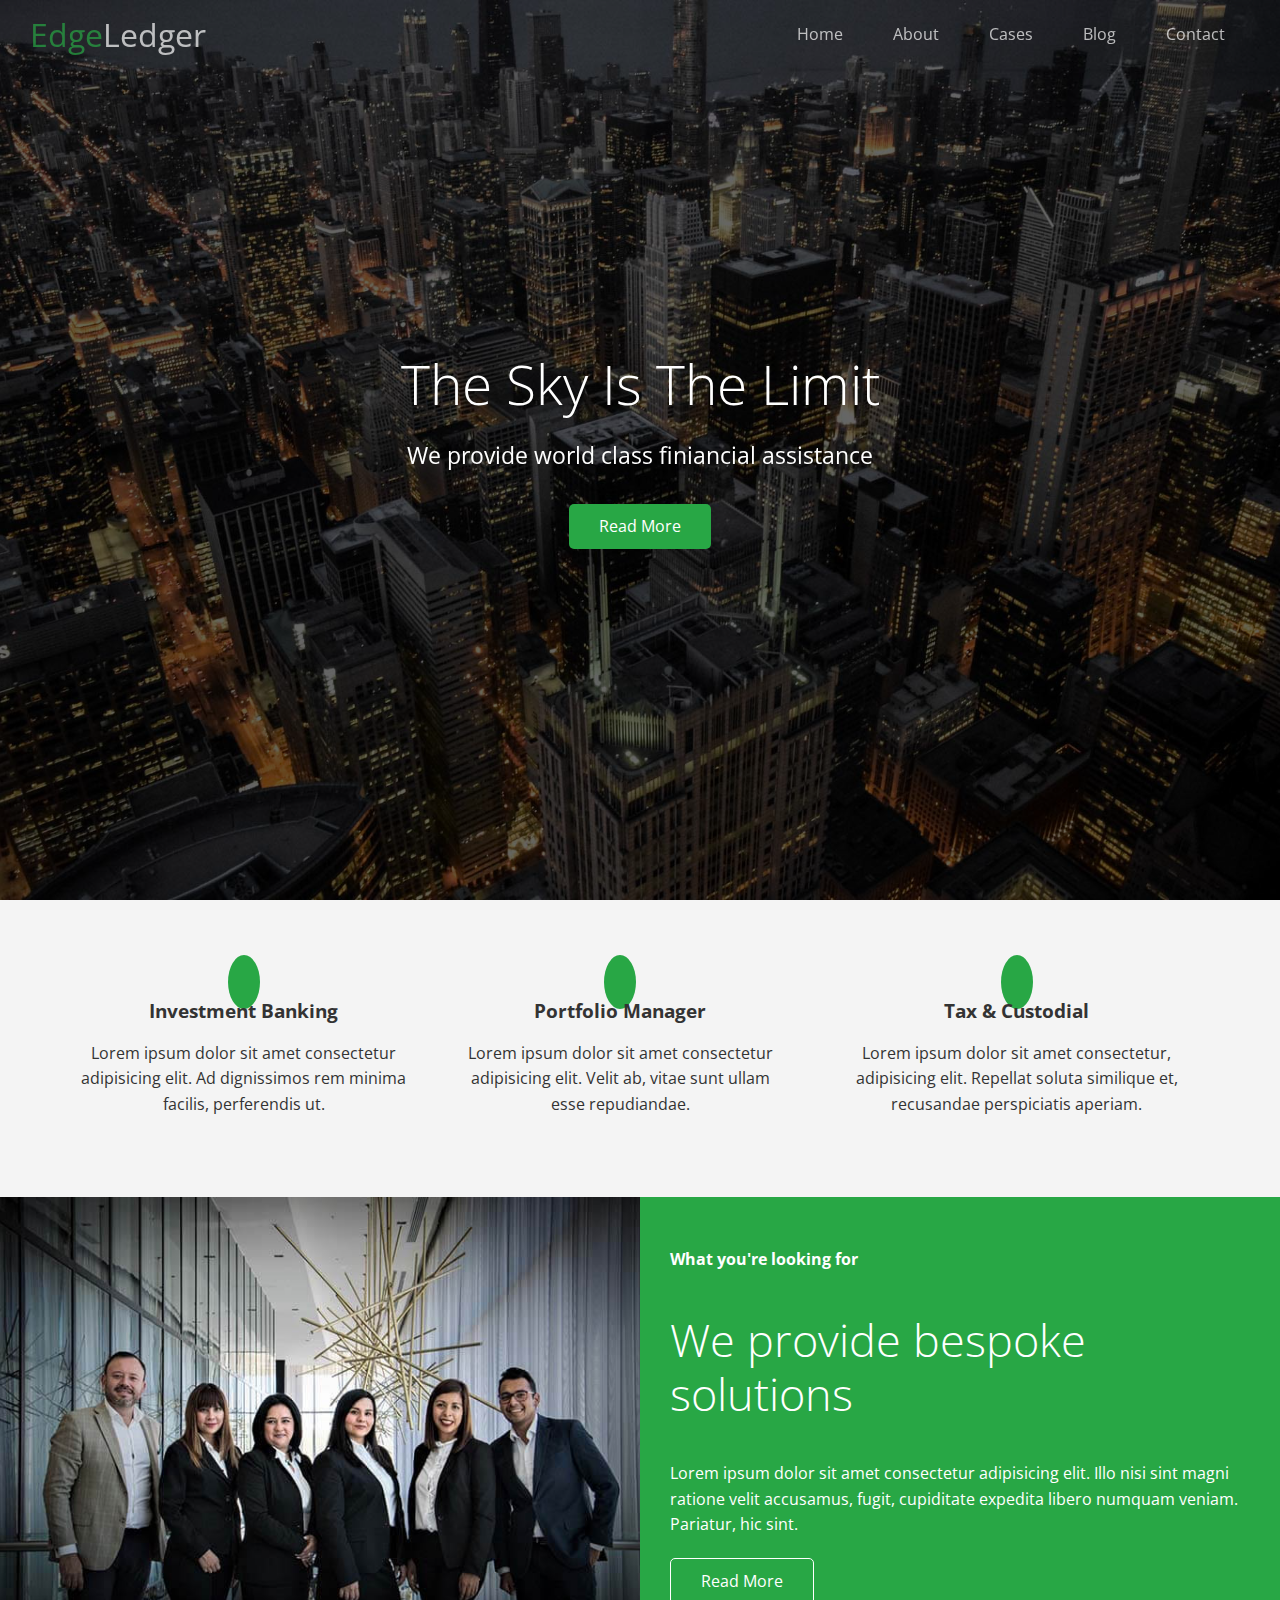
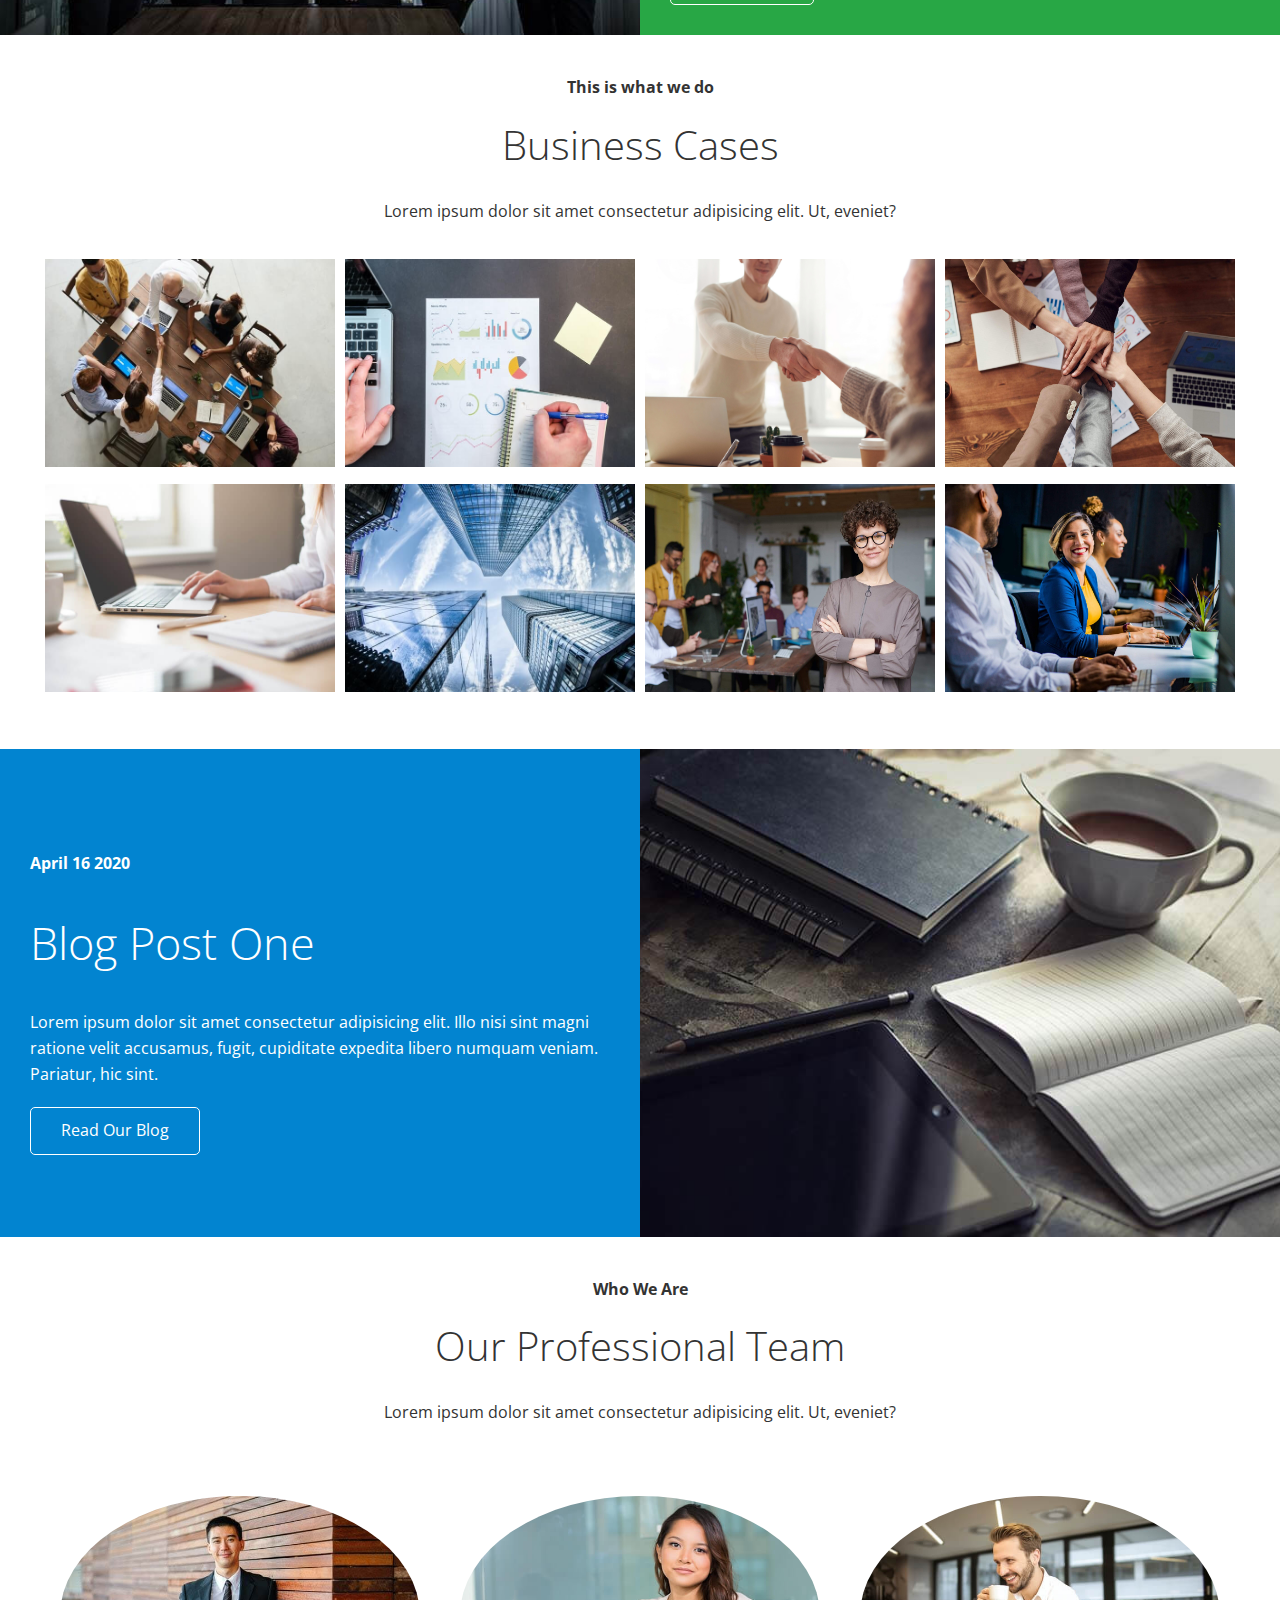
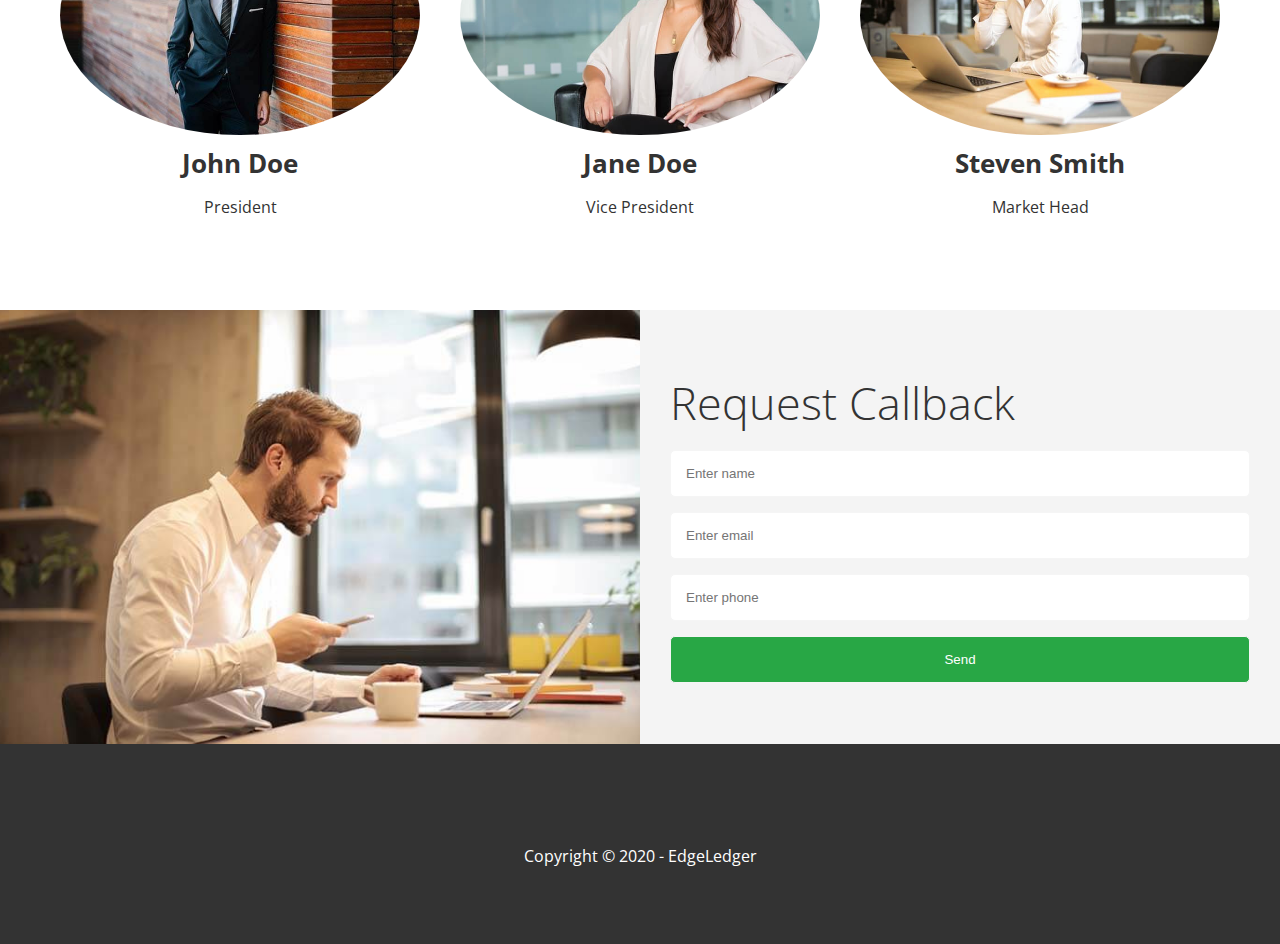
<file: index.html>
<!DOCTYPE html>
<html lang="en">
  <head>
    <meta charset="UTF-8" />
    <meta name="viewport" content="width=device-width, initial-scale=1.0" />
    <link rel="shortcut icon" type="image/x-icon" href="/favicon.ico" />
    <link
      rel="stylesheet"
      href="https://cdnjs.cloudflare.com/ajax/libs/font-awesome/5.13.0/css/all.min.css"
      integrity="sha256-h20CPZ0QyXlBuAw7A+KluUYx/3pK+c7lYEpqLTlxjYQ="
      crossorigin="anonymous"
    />
    <link rel="stylesheet" href="css/lightbox.min.css" />
    <link rel="stylesheet" href="css/utilities.css" />
    <link rel="stylesheet" href="css/style.css" />
    <title>EdgeLedger</title>
  </head>
  <body id="home">
    <header class="hero">
      <div id="navbar" class="navbar top">
        <h1 class="logo">
          <span class="text-primary"><i class="fas fa-book-open"></i> Edge</span
          >Ledger
        </h1>

        <nav>
          <ul>
            <li><a href="#home">Home</a></li>
            <li><a href="#about">About</a></li>
            <li><a href="#cases">Cases</a></li>
            <li><a href="#blog">Blog</a></li>
            <li><a href="#contact">Contact</a></li>
          </ul>
        </nav>
      </div>

      <div class="content">
        <h1>The Sky Is The Limit</h1>
        <p>We provide world class finiancial assistance</p>
        <a href="#about" class="btn"
          ><i class="fas fa-chevron-right"></i> Read More
        </a>
      </div>
    </header>

    <main>
      <!-- Section About -->
      <section id="about" class="icons bg-light">
        <div class="flex-items">
          <div>
            <i class="fas fa-home fa-2x"></i>
            <div>
              <h3>Investment Banking</h3>
              <p>
                Lorem ipsum dolor sit amet consectetur adipisicing elit. Ad
                dignissimos rem minima facilis, perferendis ut.
              </p>
            </div>
          </div>

          <div>
            <i class="fas fa-book fa-2x"></i>
            <div>
              <h3>Portfolio Manager</h3>
              <p>
                Lorem ipsum dolor sit amet consectetur adipisicing elit. Velit
                ab, vitae sunt ullam esse repudiandae.
              </p>
            </div>
          </div>

          <div>
            <i class="fas fa-pen fa-2x"></i>
            <div>
              <h3>Tax & Custodial</h3>
              <p>
                Lorem ipsum dolor sit amet consectetur, adipisicing elit.
                Repellat soluta similique et, recusandae perspiciatis aperiam.
              </p>
            </div>
          </div>
        </div>
      </section>

      <!-- Section About Solutions -->
      <section class="solutions flex-columns">
        <div class="row">
          <div class="column">
            <div class="column-1">
              <img src="./images/home/people.jpg" alt="people" />
            </div>
          </div>

          <div class="column">
            <div class="column-2 bg-primary">
              <h4>What you're looking for</h4>
              <h2>We provide bespoke solutions</h2>
              <p>
                Lorem ipsum dolor sit amet consectetur adipisicing elit. Illo
                nisi sint magni ratione velit accusamus, fugit, cupiditate
                expedita libero numquam veniam. Pariatur, hic sint.
              </p>
              <a href="#home" class="btn btn-outline">Read More</a>
            </div>
          </div>
        </div>
      </section>

      <!-- Section Cases -->
      <section id="cases" class="cases flex-grid section-padding">
        <header class="section-header">
          <h4>This is what we do</h4>
          <h2>Business Cases</h2>
          <p>
            Lorem ipsum dolor sit amet consectetur adipisicing elit. Ut,
            eveniet?
          </p>
        </header>

        <div class="row">
          <div class="column">
            <a
              href="images/cases/cases1.jpg"
              data-lightbox="cases"
              data-title="Lorem ipsum dolor sit amet consectetur"
            >
              <img src="images/cases/cases1.jpg" alt="image" />
            </a>
            <a
              href="images/cases/cases2.jpg"
              data-lightbox="cases"
              data-title="Lorem ipsum dolor sit amet consectetur"
            >
              <img src="images/cases/cases2.jpg" alt="image" />
            </a>
          </div>

          <div class="column">
            <a
              href="images/cases/cases3.jpg"
              data-lightbox="cases"
              data-title="Lorem ipsum dolor sit amet consectetur"
            >
              <img src="images/cases/cases3.jpg" alt="image" />
            </a>
            <a
              href="images/cases/cases4.jpg"
              data-lightbox="cases"
              data-title="Lorem ipsum dolor sit amet consectetur"
            >
              <img src="images/cases/cases4.jpg" alt="image" />
            </a>
          </div>

          <div class="column">
            <a
              href="images/cases/cases5.jpg"
              data-lightbox="cases"
              data-title="Lorem ipsum dolor sit amet consectetur"
            >
              <img src="images/cases/cases5.jpg" alt="image" />
            </a>
            <a
              href="images/cases/cases6.jpg"
              data-lightbox="cases"
              data-title="Lorem ipsum dolor sit amet consectetur"
            >
              <img src="images/cases/cases6.jpg" alt="image" />
            </a>
          </div>

          <div class="column">
            <a
              href="images/cases/cases7.jpg"
              data-lightbox="cases"
              data-title="Lorem ipsum dolor sit amet consectetur"
            >
              <img src="images/cases/cases7.jpg" alt="image" />
            </a>
            <a
              href="images/cases/cases8.jpg"
              data-lightbox="cases"
              data-title="Lorem ipsum dolor sit amet consectetur"
            >
              <img src="images/cases/cases8.jpg" alt="image" />
            </a>
          </div>
        </div>
      </section>

      <!-- Section Blog -->
      <section id="blog" class="blog flex-columns flex-reverse">
        <div class="row">
          <div class="column">
            <div class="column-1">
              <img src="./images/home/blog.jpg" alt="people" />
            </div>
          </div>

          <div class="column">
            <div class="column-2 bg-secondary">
              <h4>April 16 2020</h4>
              <h2>Blog Post One</h2>
              <p>
                Lorem ipsum dolor sit amet consectetur adipisicing elit. Illo
                nisi sint magni ratione velit accusamus, fugit, cupiditate
                expedita libero numquam veniam. Pariatur, hic sint.
              </p>
              <a href="blog.html" class="btn btn-outline">Read Our Blog</a>
            </div>
          </div>
        </div>
      </section>
      <!-- Section Team -->
      <section id="team" class="team section-padding">
        <header class="section-header">
          <h4>Who We Are</h4>
          <h2>Our Professional Team</h2>
          <p>
            Lorem ipsum dolor sit amet consectetur adipisicing elit. Ut,
            eveniet?
          </p>
        </header>

        <div class="flex-items">
          <div>
            <img src="images/team/person1.jpg" alt="" />
            <h4>John Doe</h4>
            <p>President</p>
          </div>

          <div>
            <img src="images/team/person2.jpg" alt="" />
            <h4>Jane Doe</h4>
            <p>Vice President</p>
          </div>

          <div>
            <img src="images/team/person3.jpg" alt="" />
            <h4>Steven Smith</h4>
            <p>Market Head</p>
          </div>
        </div>
      </section>

      <!-- Section Contact -->
      <section id="contact" class="contact flex-columns">
        <div class="row">
          <div class="column">
            <div class="column-1">
              <img src="images/home/contact.jpg" alt="contact" />
            </div>
          </div>

          <div class="column">
            <div class="column-2 bg-light">
              <h2>Request Callback</h2>
              <form action="" class="callback-form">
                <div class="form-control">
                  <label for="name"></label>
                  <input
                    type="text"
                    name="name"
                    id="name"
                    placeholder="Enter name"
                  />
                </div>

                <div class="form-control">
                  <label for="email"></label>
                  <input
                    type="text"
                    name="email"
                    id="email"
                    placeholder="Enter email"
                  />
                </div>

                <div class="form-control">
                  <label for="phone"></label>
                  <input
                    type="text"
                    name="phone"
                    id="phone"
                    placeholder="Enter phone"
                  />
                </div>
                <input type="submit" value="Send" id="submit" class="btn" />
              </form>
            </div>
          </div>
        </div>
      </section>
    </main>

    <!-- Footer -->
    <footer class="footer bg-dark">
      <div class="social">
        <a href="#"><i class="fab fa-facebook fa-2x"></i></a>
        <a href="#"><i class="fab fa-twitter fa-2x"></i></a>
        <a href="#"><i class="fab fa-youtube fa-2x"></i></a>
        <a href="#"><i class="fab fa-linkedin fa-2x"></i></a>
      </div>
      <p>Copyright &copy; 2020 - EdgeLedger</p>
    </footer>

    <!-- JQuery-->
    <script
      src="https://code.jquery.com/jquery-3.5.0.min.js"
      integrity="sha256-xNzN2a4ltkB44Mc/Jz3pT4iU1cmeR0FkXs4pru/JxaQ="
      crossorigin="anonymous"
    ></script>
    <!-- JS -->
    <script src="js/scroll.js"></script>
    <script src="js/script.js"></script>
    <script src="js/lightbox.min.js"></script>
  </body>
</html>
</file>
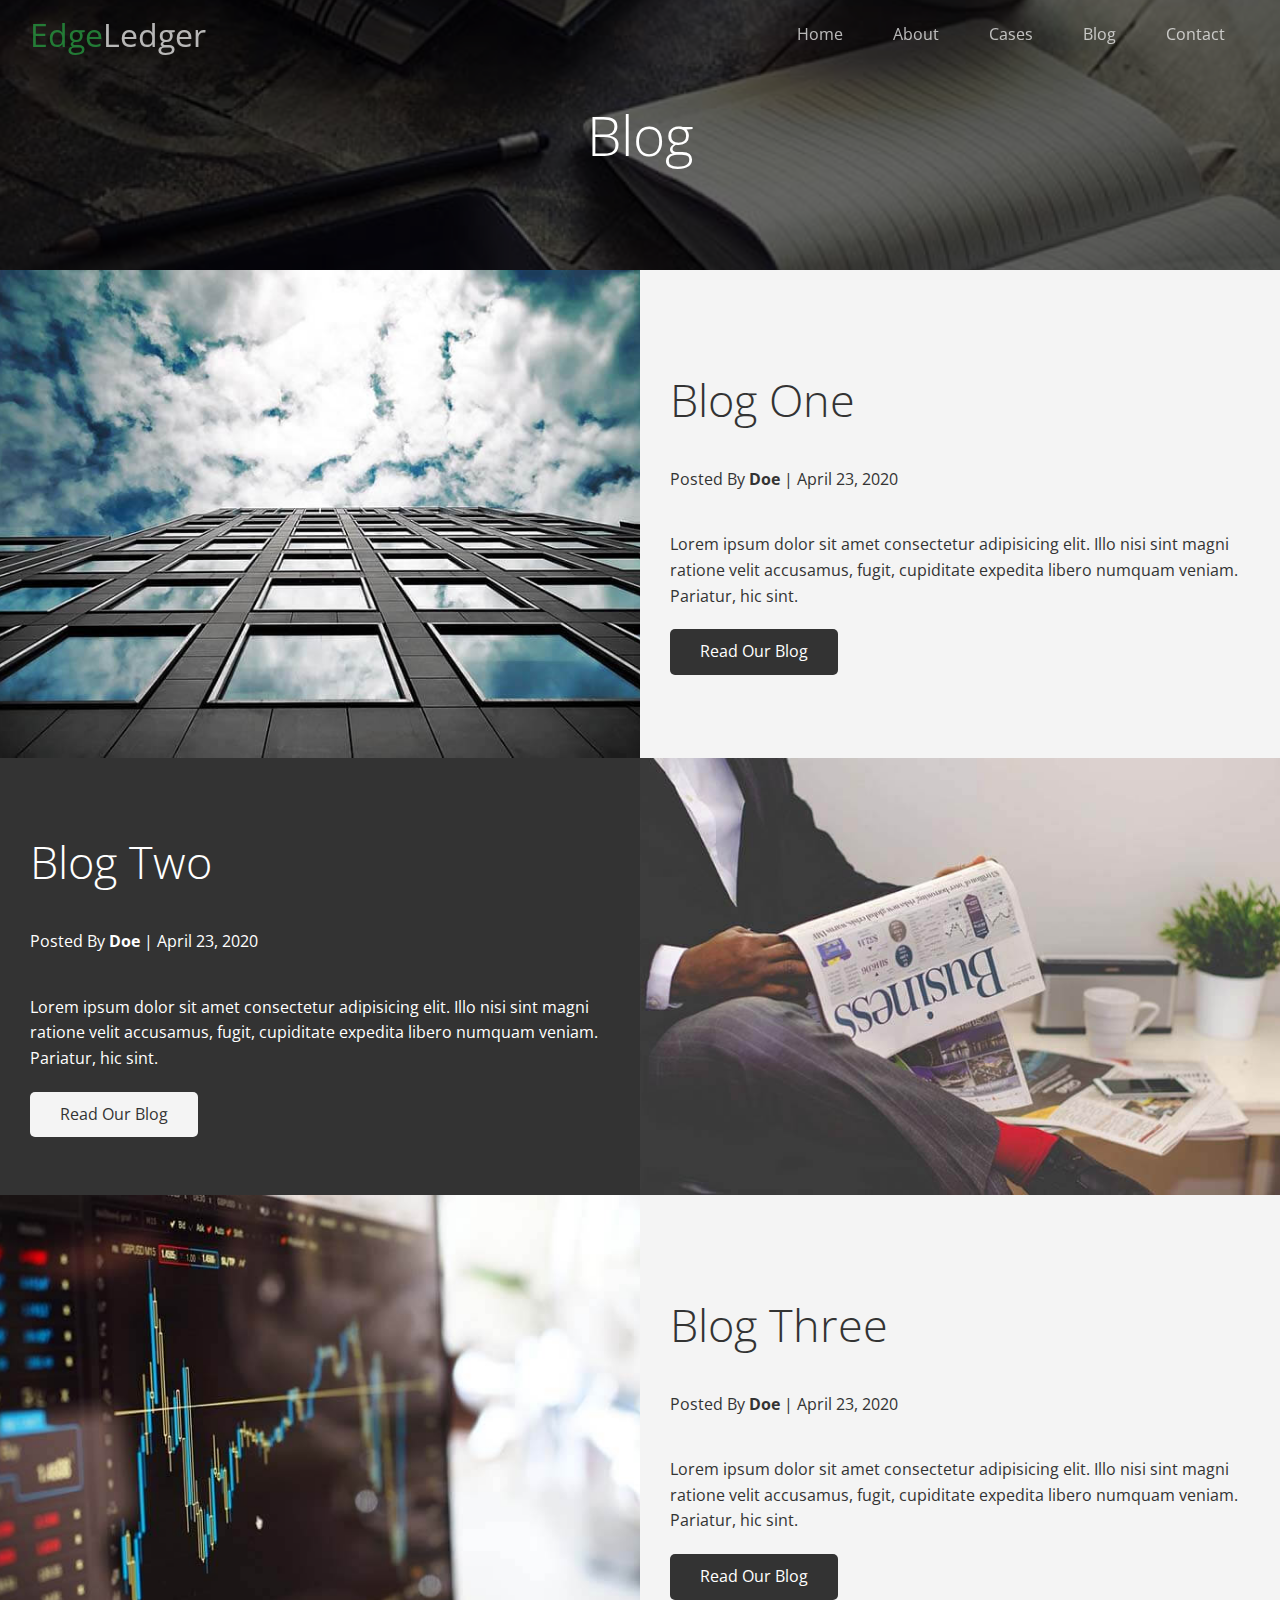
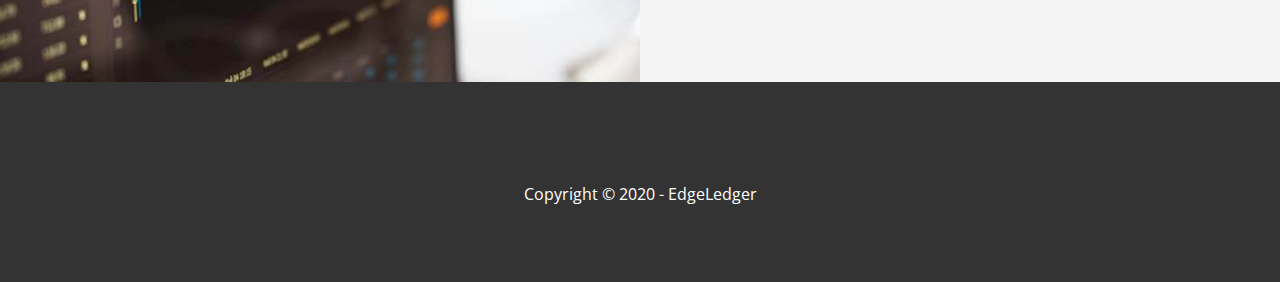
<file: blog.html>
<!DOCTYPE html>
<html lang="en">
  <head>
    <meta charset="UTF-8" />
    <meta name="viewport" content="width=device-width, initial-scale=1.0" />
    <link
      rel="stylesheet"
      href="https://cdnjs.cloudflare.com/ajax/libs/font-awesome/5.13.0/css/all.min.css"
      integrity="sha256-h20CPZ0QyXlBuAw7A+KluUYx/3pK+c7lYEpqLTlxjYQ="
      crossorigin="anonymous"
    />
    <link rel="stylesheet" href="css/utilities.css" />
    <link rel="stylesheet" href="css/style.css" />
    <title>Read Our Blog</title>
  </head>
  <body id="blog">
    <header class="hero blog">
      <div id="navbar" class="navbar top">
        <h1 class="logo">
          <span class="text-primary"><i class="fas fa-book-open"></i> Edge</span
          >Ledger
        </h1>

        <nav>
          <ul>
            <li><a href="index.html">Home</a></li>
            <li><a href="index.html#about">About</a></li>
            <li><a href="index.html#cases">Cases</a></li>
            <li><a href="index.html#blog">Blog</a></li>
            <li><a href="index.html#contact">Contact</a></li>
          </ul>
        </nav>
      </div>

      <div class="content">
        <h1>Blog</h1>
      </div>
    </header>

    <main>
      <article class="flex-columns">
        <div class="row">
          <div class="column">
            <div class="column-1">
              <img src="./images/blog/blog1.jpg" alt="blog" />
            </div>
          </div>

          <div class="column">
            <div class="column-2 bg-light">
              <h2>Blog One</h2>
              <p class="meta">
                <i class="fas fa-user"></i> Posted By <strong>Doe</strong> |
                April 23, 2020
              </p>
              <p>
                Lorem ipsum dolor sit amet consectetur adipisicing elit. Illo
                nisi sint magni ratione velit accusamus, fugit, cupiditate
                expedita libero numquam veniam. Pariatur, hic sint.
              </p>
              <a href="post.html" class="btn btn-dark">Read Our Blog</a>
            </div>
          </div>
        </div>
      </article>
      <article class="flex-columns flex-reverse">
        <div class="row">
          <div class="column">
            <div class="column-1">
              <img src="./images/blog/blog2.jpg" alt="blog" />
            </div>
          </div>

          <div class="column">
            <div class="column-2 bg-dark">
              <h2>Blog Two</h2>
              <p class="meta">
                <i class="fas fa-user"></i> Posted By <strong>Doe</strong> |
                April 23, 2020
              </p>
              <p>
                Lorem ipsum dolor sit amet consectetur adipisicing elit. Illo
                nisi sint magni ratione velit accusamus, fugit, cupiditate
                expedita libero numquam veniam. Pariatur, hic sint.
              </p>
              <a href="post.html" class="btn btn-light">Read Our Blog</a>
            </div>
          </div>
        </div>
      </article>
      <article class="flex-columns">
        <div class="row">
          <div class="column">
            <div class="column-1">
              <img src="./images/blog/blog3.jpg" alt="blog" />
            </div>
          </div>

          <div class="column">
            <div class="column-2 bg-light">
              <h2>Blog Three</h2>
              <p class="meta">
                <i class="fas fa-user"></i> Posted By <strong>Doe</strong> |
                April 23, 2020
              </p>
              <p>
                Lorem ipsum dolor sit amet consectetur adipisicing elit. Illo
                nisi sint magni ratione velit accusamus, fugit, cupiditate
                expedita libero numquam veniam. Pariatur, hic sint.
              </p>
              <a href="post.html" class="btn btn-dark">Read Our Blog</a>
            </div>
          </div>
        </div>
      </article>
    </main>

    <!-- Footer -->
    <footer class="footer bg-dark">
      <div class="social">
        <a href="#"><i class="fab fa-facebook fa-2x"></i></a>
        <a href="#"><i class="fab fa-twitter fa-2x"></i></a>
        <a href="#"><i class="fab fa-youtube fa-2x"></i></a>
        <a href="#"><i class="fab fa-linkedin fa-2x"></i></a>
      </div>
      <p>Copyright &copy; 2020 - EdgeLedger</p>
    </footer>

    <!-- JS -->
    <script src="js/script.js"></script>
  </body>
</html>
</file>
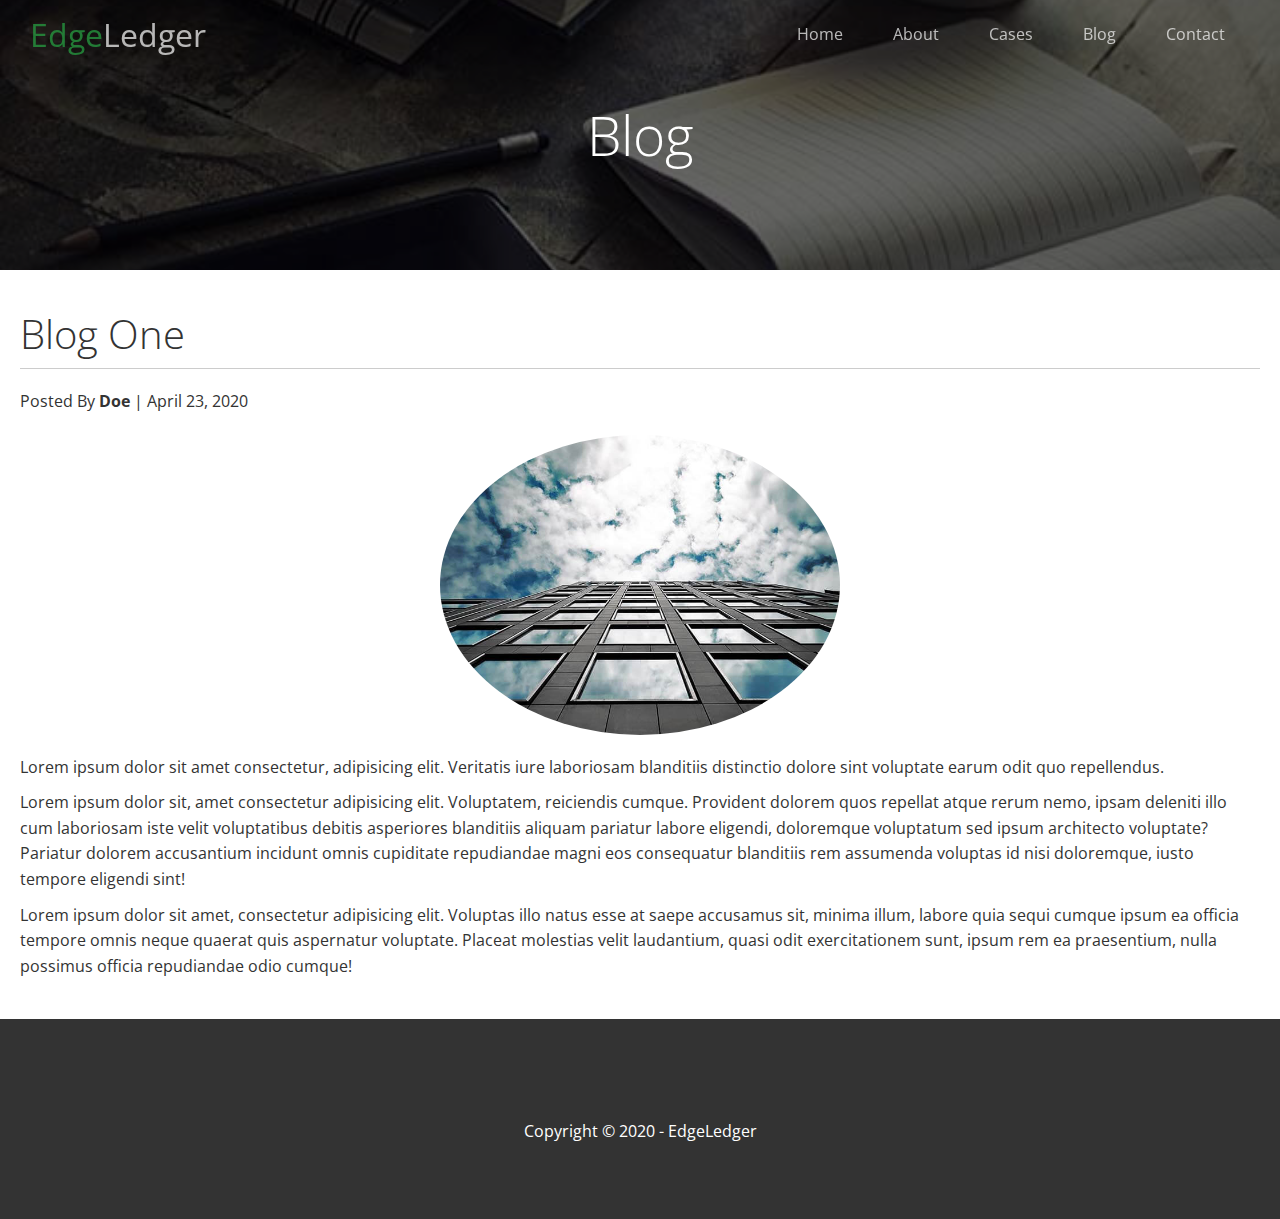
<file: post.html>
<!DOCTYPE html>
<html lang="en">
  <head>
    <meta charset="UTF-8" />
    <meta name="viewport" content="width=device-width, initial-scale=1.0" />
    <link
      rel="stylesheet"
      href="https://cdnjs.cloudflare.com/ajax/libs/font-awesome/5.13.0/css/all.min.css"
      integrity="sha256-h20CPZ0QyXlBuAw7A+KluUYx/3pK+c7lYEpqLTlxjYQ="
      crossorigin="anonymous"
    />
    <link rel="stylesheet" href="css/utilities.css" />
    <link rel="stylesheet" href="css/style.css" />
    <title>Read Our Blog</title>
  </head>
  <body id="post">
    <header class="hero blog">
      <div id="navbar" class="navbar top">
        <h1 class="logo">
          <span class="text-primary"><i class="fas fa-book-open"></i> Edge</span
          >Ledger
        </h1>

        <nav>
          <ul>
            <li><a href="index.html">Home</a></li>
            <li><a href="index.html#about">About</a></li>
            <li><a href="index.html#cases">Cases</a></li>
            <li><a href="index.html#blog">Blog</a></li>
            <li><a href="index.html#contact">Contact</a></li>
          </ul>
        </nav>
      </div>

      <div class="content">
        <h1>Blog</h1>
      </div>
    </header>

    <main>
      <section class="post">
        <h1>Blog One</h1>
        <p class="meta">
          <i class="fas fa-user"></i> Posted By <strong>Doe</strong> | April 23,
          2020
        </p>
        <img src="./images/blog/blog1.jpg" alt="blog" />
        <p>
          Lorem ipsum dolor sit amet consectetur, adipisicing elit. Veritatis
          iure laboriosam blanditiis distinctio dolore sint voluptate earum odit
          quo repellendus.
        </p>
        <p>
          Lorem ipsum dolor sit, amet consectetur adipisicing elit. Voluptatem,
          reiciendis cumque. Provident dolorem quos repellat atque rerum nemo,
          ipsam deleniti illo cum laboriosam iste velit voluptatibus debitis
          asperiores blanditiis aliquam pariatur labore eligendi, doloremque
          voluptatum sed ipsum architecto voluptate? Pariatur dolorem
          accusantium incidunt omnis cupiditate repudiandae magni eos
          consequatur blanditiis rem assumenda voluptas id nisi doloremque,
          iusto tempore eligendi sint!
        </p>
        <p>
          Lorem ipsum dolor sit amet, consectetur adipisicing elit. Voluptas
          illo natus esse at saepe accusamus sit, minima illum, labore quia
          sequi cumque ipsum ea officia tempore omnis neque quaerat quis
          aspernatur voluptate. Placeat molestias velit laudantium, quasi odit
          exercitationem sunt, ipsum rem ea praesentium, nulla possimus officia
          repudiandae odio cumque!
        </p>
      </section>
    </main>

    <!-- Footer -->
    <footer class="footer bg-dark">
      <div class="social">
        <a href="#"><i class="fab fa-facebook fa-2x"></i></a>
        <a href="#"><i class="fab fa-twitter fa-2x"></i></a>
        <a href="#"><i class="fab fa-youtube fa-2x"></i></a>
        <a href="#"><i class="fab fa-linkedin fa-2x"></i></a>
      </div>
      <p>Copyright &copy; 2020 - EdgeLedger</p>
    </footer>

    <!-- JS -->
    <script src="js/script.js"></script>
  </body>
</html>
</file>
<file: css/utilities.css>
/* Text Colors*/
.text-primary {
  color: #28a745;
}

.text-secondary {
  color: #0284d0;
}

/* Button */
.btn {
  display: inline-block;
  background-color: #28a745;
  color: #fff;
  padding: 10px 30px;
  border-radius: 5px;
  border: none;
  cursor: pointer;
}

.btn:hover {
  opacity: 0.9;
}

.btn-primary,
.bg-primary {
  background: #28a745;
  color: #fff;
}
.btn-secondary,
.bg-secondary {
  background: #0284d0;
  color: #fff;
}
.btn-dark,
.bg-dark {
  background: #333;
  color: #fff;
}

.btn-light,
.bg-light {
  background: #f4f4f4ff;
  color: #333;
}

.btn-outline {
  background: transparent;
  border: #fff 1px solid;
}

/* Flex Items */

.flex-items {
  display: flex;
  padding: 20px;
  text-align: center;
  align-items: center;
  justify-content: center;
  height: 100%;
}

.flex-items > div {
  padding: 20px;
}

/* Flex Columns */
/* without >, the contact part will be influenced */
.flex-reverse > .row {
  flex-direction: row-reverse;
}

.flex-columns .row {
  display: flex;
  width: 100%;
  flex-wrap: wrap;
}

.flex-columns .column {
  display: flex;
  flex-direction: column;
  /* this line needs to be studied */
  flex-basis: 100%;
  /* with lines below, the green for column-2 background cannot be 100% height */
  /* width: 100%; */
  /* height: 100%; */
  flex: 1;
}

.flex-columns img {
  object-fit: cover;
  width: 100%;
  height: 100%;
}

.flex-columns .column .column-1,
.flex-columns .column .column-2 {
  height: 100%;
}

.flex-columns .column-2 {
  display: flex;
  flex-direction: column;
  padding: 30px;
  justify-content: center;
  align-items: flex-start;
}

.column-2 h2 {
  font-size: 45px;
  font-weight: 100px;
}

.column-2 h2,
.column-2 h4,
.column-2 p {
  margin: 20px 0;
}

/* Section Header */
.section-header {
  display: flex;
  flex-direction: column;
  text-align: center;
  align-items: center;
  justify-content: center;
  padding: 20px;
}

.section-header h2 {
  font-size: 40px;
  margin: 20px 0;
}

.section-padding {
  padding: 20px 20px 40px;
}
</file>
<file: css/style.css>
/* Google Fonts */
@import url('https://fonts.googleapis.com/css2?family=Open+Sans:wght@300;400&display=swap');

* {
  margin: 0;
  padding: 0;
  box-sizing: border-box;
}

body {
  font-family: 'Open Sans', sans-serif;
  color: #333;
  background-color: #fff;
  line-height: 1.6;
}

ul {
  list-style: none;
}

a {
  text-decoration: none;
  color: #333;
}

h1,
h2 {
  font-weight: 300;
  line-height: 1.2;
}

p {
  margin: 10px 0;
}

img {
  width: 100%;
}

/* Navbar */
.navbar {
  display: flex;
  justify-content: space-between;
  align-items: center;
  background-color: #333;
  opacity: 0.7;
  position: fixed;
  color: #fff;
  top: 0px;
  width: 100%;
  height: 70px;
  padding: 0 30px;
  transition: 0.5s;
}

/* make navbar background invisible */
.navbar.top {
  background: transparent;
}

.logo {
  font-weight: 400;
}

.navbar ul {
  display: flex;
}

.navbar a {
  padding: 10px 20px;
  margin: 0 5px;
  color: #fff;
}

.navbar a:hover {
  border-bottom: #28a745 3px solid;
}

/* Header */
.hero {
  background: url('../images/home/showcase.jpg') no-repeat center center/cover;
  height: 100vh;
  color: #fff;
  position: relative;
}

.hero::before {
  content: '';
  background: rgba(0, 0, 0, 0.6);
  width: 100%;
  height: 100%;
  position: absolute;
  top: 0;
  left: 0;
}
.hero .content {
  display: flex;
  flex-direction: column;
  text-align: center;
  justify-content: center;
  /* if without the line below, the width of button is across the screen.*/
  /* Beacuse by default align-items: stretch; */
  align-items: center;
  height: 100%;
  /* only with the line below not working */
  /* z-index: 1; */
  /* this line is also a must to put the concent to the front */
  /* position: relative; */
  padding: 0 20px;
}

.hero .content h1 {
  font-size: 55px;
}

.hero .content p {
  font-size: 23px;
  max-width: 600px;
  margin: 20px 0 30px;
}

.hero * {
  z-index: 10;
}

/* Icons */
.icons {
  padding: 30px;
}

.icons h3 {
  /* this line below not work  maybe h3 is builtin bold? */
  font-weight: bold;
  margin-bottom: 15px;
}

.icons i {
  border-radius: 50%;
  background: #28a745;
  padding: 16px;
  color: #fff;
  margin-bottom: 15px;
}

/* cases row */
.flex-grid {
  margin-bottom: 20px;
}

.flex-grid .column img {
  padding: 5px;
  height: 50%;
}

.flex-grid .row {
  display: flex;
  flex-basis: 25%;
  padding: 0 20px;
}

.flex-grid .row .column {
  flex: 25%;
}
/* Team */
.team .flex-items img {
  border-radius: 50%;
}

.team .flex-items h4 {
  font-size: 26px;
}

/* Callback Form */
.callback-form {
  width: 100%;
}

.callback-form input {
  width: 100%;
  padding: 15px;
  margin-bottom: 15px;
  border: #f5f5f5 1px solid;
  border-radius: 5px;
}

.callback-form input:focus {
  outline-color: #28a745;
}

.callback-form .btn {
  -webkit-appearance: none;
}

/* Blog */
.hero.blog {
  height: 30vh;
  background: url('../images/home/blog.jpg') no-repeat center center/cover;
}

/* Post */
.post {
  padding: 30px 20px;
}
.post h1 {
  border-bottom: #ccc 1px solid;
  padding: 10px 0;
  margin-bottom: 20px;
  font-size: 40px;
}
.post img {
  display: block;
  border-radius: 50%;
  max-width: 400px;
  margin: 20px auto;
}

/* Footer */
.footer {
  display: flex;
  flex-direction: column;
  align-items: center;
  justify-content: center;
  text-align: center;
  height: 200px;
}

.footer a {
  color: #fff;
}

.footer a:hover {
  color: #28a745;
}

.footer .social > * {
  margin-right: 30px;
}

/* Mobile */
@media (max-width: 768px) {
  .navbar {
    flex-direction: column;
    height: 120px;
    padding: 20px;
  }

  .flex-columns .row,
  .flex-items {
    flex-direction: column;
  }

  .flex-grid .row {
    flex-direction: column;
  }

  .flex-grid .column a {
    height: unset;
    width: 50%;
  }

  .flex-grid .column img {
    height: 100%;
  }
  .flex-grid .column {
    display: flex;
  }

  .team .flex-items img {
    padding: 30px;
  }
}

@media (max-width: 414px) {
  .flex-grid .column {
    flex-direction: column;
  }

  .flex-grid .column a {
    width: 100%;
  }

  .navbar a {
    padding: 10px 10px;
    margin: 0 3px;
  }

  .hero.blog .content h1 {
    padding-top: 60px;
  }
}
</file>
